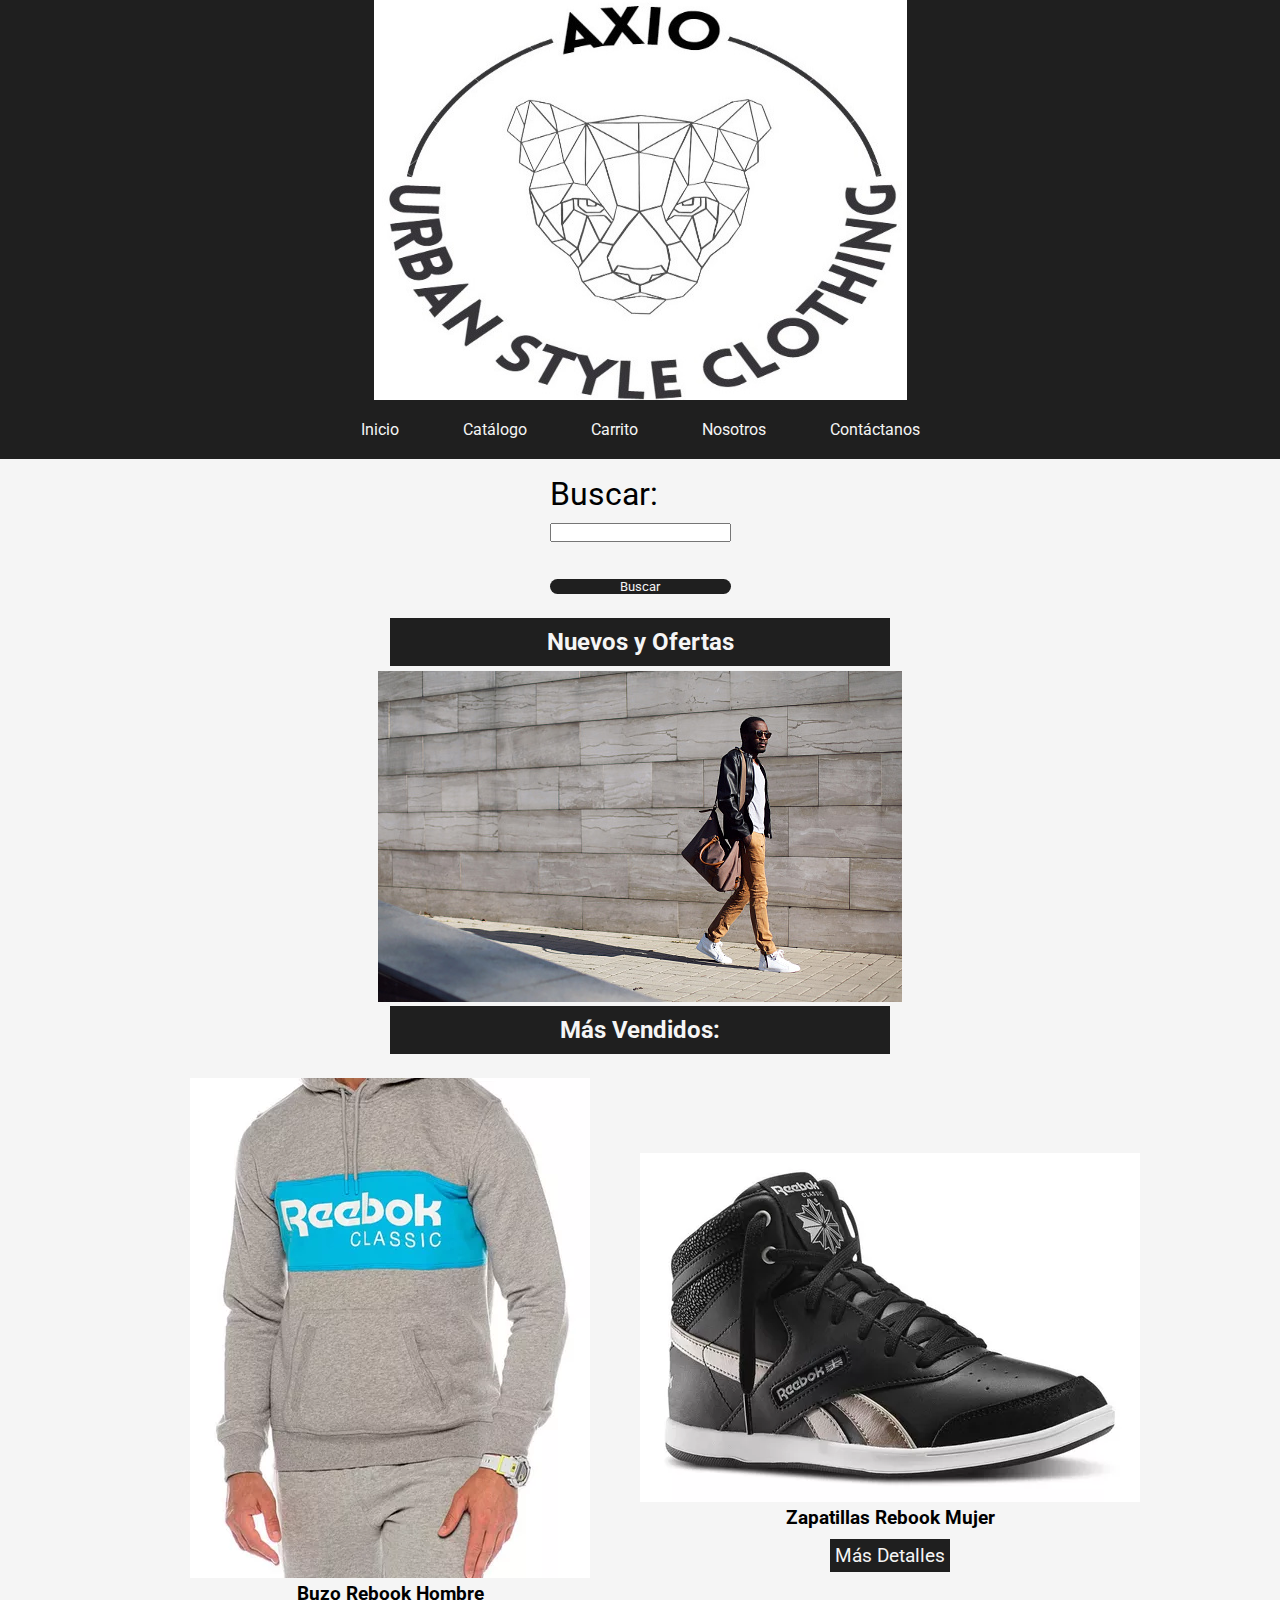
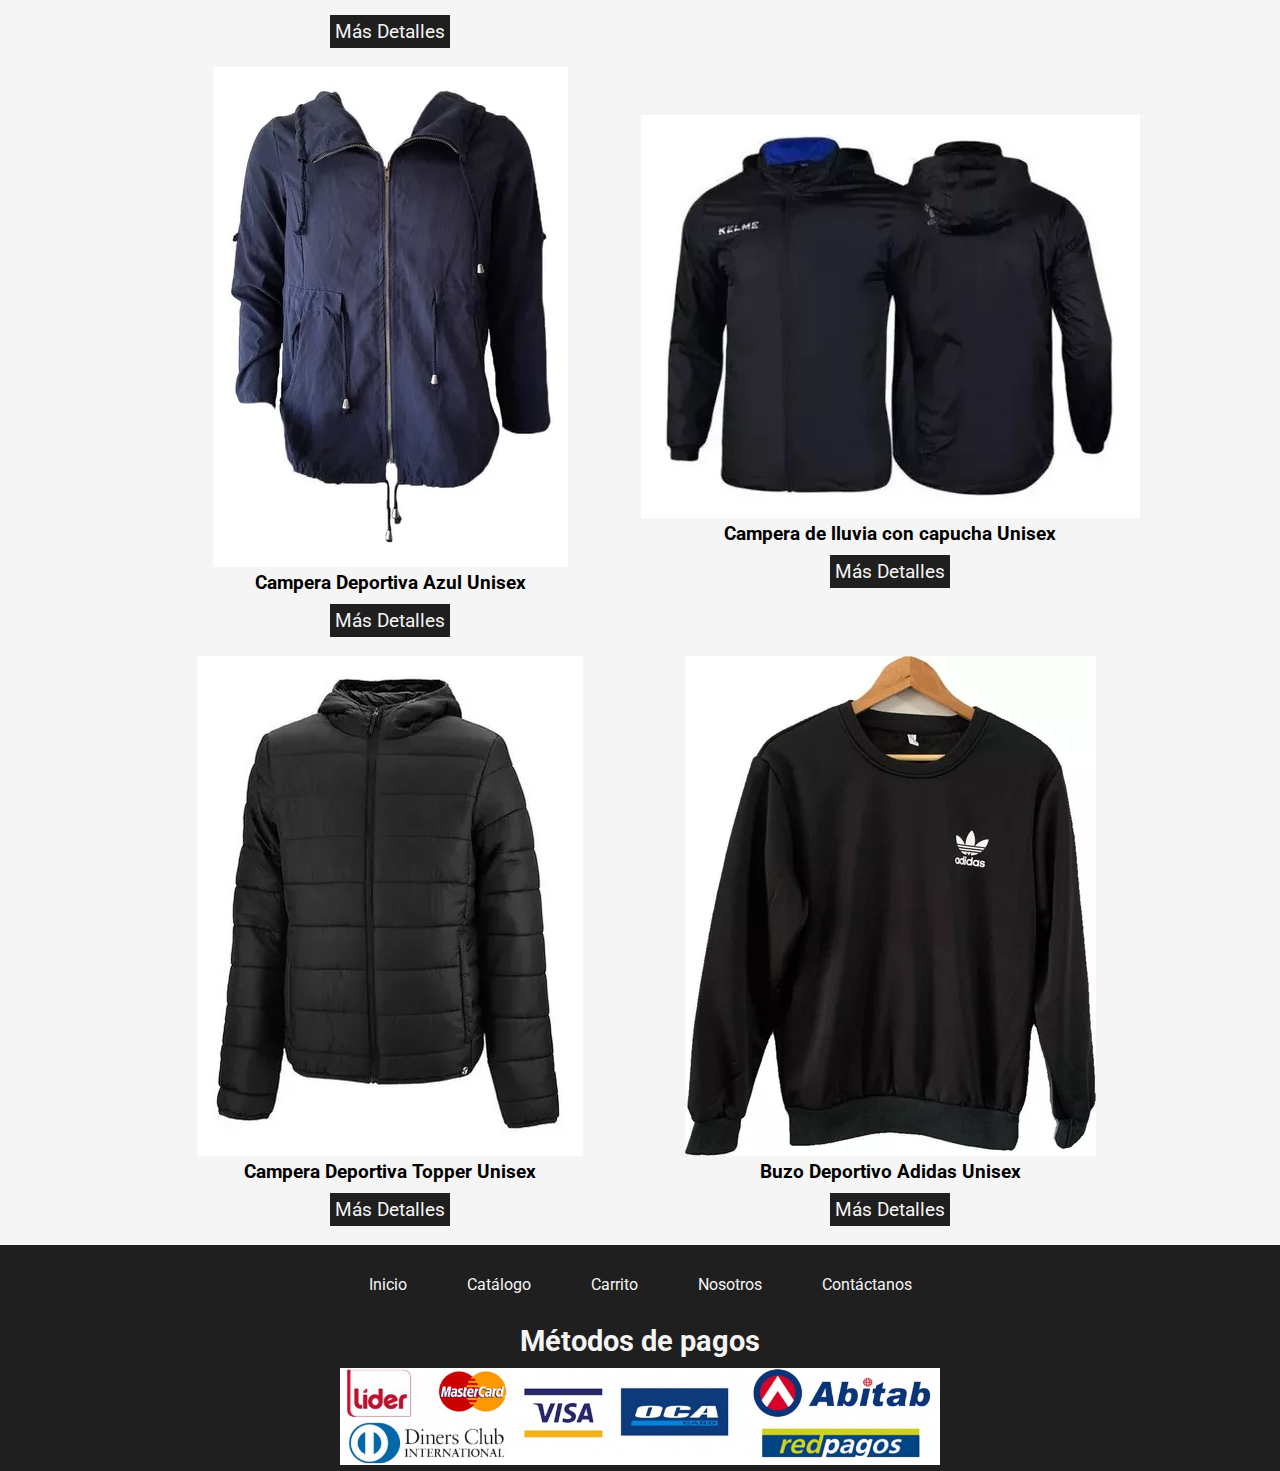
<file: index.html>
<!DOCTYPE html>
<html lang="en">
  <head>
    <meta charset="UTF-8" />
    <meta http-equiv="X-UA-Compatible" content="IE=edge" />
    <meta name="viewport" content="width=device-width, initial-scale=1.0" />
    <meta
      name="description"
      content="La mejor ropa casual con el estilo urbano clasico de todo Uruguay. Envios a todo el pais."
    />
    <link rel="stylesheet" type="text/css" href="./css/styles.css" />
    <title>Axio Urban Style | Estilo Ropa Urbana - Inicio</title>
  </head>
  <body>
    <header class="container-fluid">
      <section>
        <div class="flex-div">
          <h1>Axio Urban Style Clothing | Estilo de Ropa Urbana y Casual</h1>
          <div class="logo-img">
            <img src="./img/axiouscdos.jpg" alt="logo tienda de ropa urbana" />
          </div>

          <div class="flex-nav">
            <nav class="nav">
              <ul>
                <li><a href="./index.html">Inicio</a></li>
                <li><a href="./pages/catalogo.html">Catálogo</a></li>
                <li><a href="./pages/carrito.html">Carrito</a></li>
                <li><a href="./pages/nosotros.html">Nosotros</a></li>
                <li><a href="./pages/contacto.html">Contáctanos</a></li>
              </ul>
            </nav>
          </div>
        </div>
      </section>
    </header>

    <main class="container">
      <section class="flex-contenedor">
        <div class="section-busqueda">
          <form action="/buscar" method="get">
            <label for="busqueda">Buscar:</label>
            <input type="text" id="busqueda" name="busqueda" />
            <button type="submit" class="boton-busqueda">Buscar</button>
          </form>
        </div>

        <section><h2 class="nuevos-ofertas">Nuevos y Ofertas</h2></section>

        <section>
          <figure>
            <img src="./img/ofertasynuevosdos.jpg" alt="" class="nuevosimg" />
          </figure>
        </section>

        <section><h2 class="mas-vendidos">Más Vendidos:</h2></section>
        <div class="articulos-container">
          <div class="card">
            <img
              src="./img/buzorebookhombre.jpg"
              alt="buzo reebok para hombre"
              class="vendidos-imagen"
            />
            <h3>Buzo Rebook Hombre</h3>
            <p class="parrafo"></p>
            <button class="boton"><span>Más Detalles</span></button>
          </div>

          <div class="card">
            <img
              src="./img/championesrebookmujer.jpg"
              alt="zapatillas rebook para mujer"
              class="vendidos-imagen"
            />
            <h3>Zapatillas Rebook Mujer</h3>
            <p class="parrafo"></p>
            <button class="boton"><span>Más Detalles</span></button>
          </div>

          <div class="card">
            <img
              src="./img/camperadeportivalisaazul.jpg"
              alt="campera deportiva azul unisex"
              class="vendidos-imagen"
            />
            <h3>Campera Deportiva Azul Unisex</h3>
            <p class="parrafo"></p>

            <button class="boton"><span>Más Detalles</span></button>
          </div>

          <div class="card">
            <img
              src="./img/camperaconcapuchedelluvia.jpg"
              alt="campera con capucha de lluvia"
              class="vendidos-imagen"
            />
            <h3>Campera de lluvia con capucha Unisex</h3>
            <p class="parrafo"></p>

            <button class="boton"><span>Más Detalles</span></button>
          </div>

          <div class="card">
            <img
              src="./img/camperadeportivaabrigotopper.jpg"
              alt="campera deportiva abrigada marca topper"
              class="vendidos-imagen"
            />
            <h3>Campera Deportiva Topper Unisex</h3>
            <p class="parrafo"></p>

            <button class="boton"><span>Más Detalles</span></button>
          </div>

          <div class="card">
            <img
              src="./img/buzodeportivoadidas.jpg"
              alt="buzo deportivo adidas unisex"
              class="vendidos-imagen"
            />
            <h3>Buzo Deportivo Adidas Unisex</h3>
            <p class="parrafo"></p>

            <button class="boton"><span>Más Detalles</span></button>
          </div>
        </div>
      </section>
    </main>

    <footer>
      <nav class="footer">
        <li><a href="./index.html">Inicio</a></li>
        <li><a href="./pages/catalogo.html">Catálogo</a></li>
        <li><a href="./pages/carrito.html">Carrito</a></li>
        <li><a href="./pages/nosotros.html">Nosotros</a></li>
        <li><a href="./pages/contacto.html">Contáctanos</a></li>
      </nav>

      <div class="pagos">
        <h3>Métodos de pagos</h3>
        <div class="imagen-footer">
          <img class="pagos-img" src="./img/pagos.jpg" alt="pagos" />
        </div>
      </div>
    </footer>
  </body>
</html>
</file>
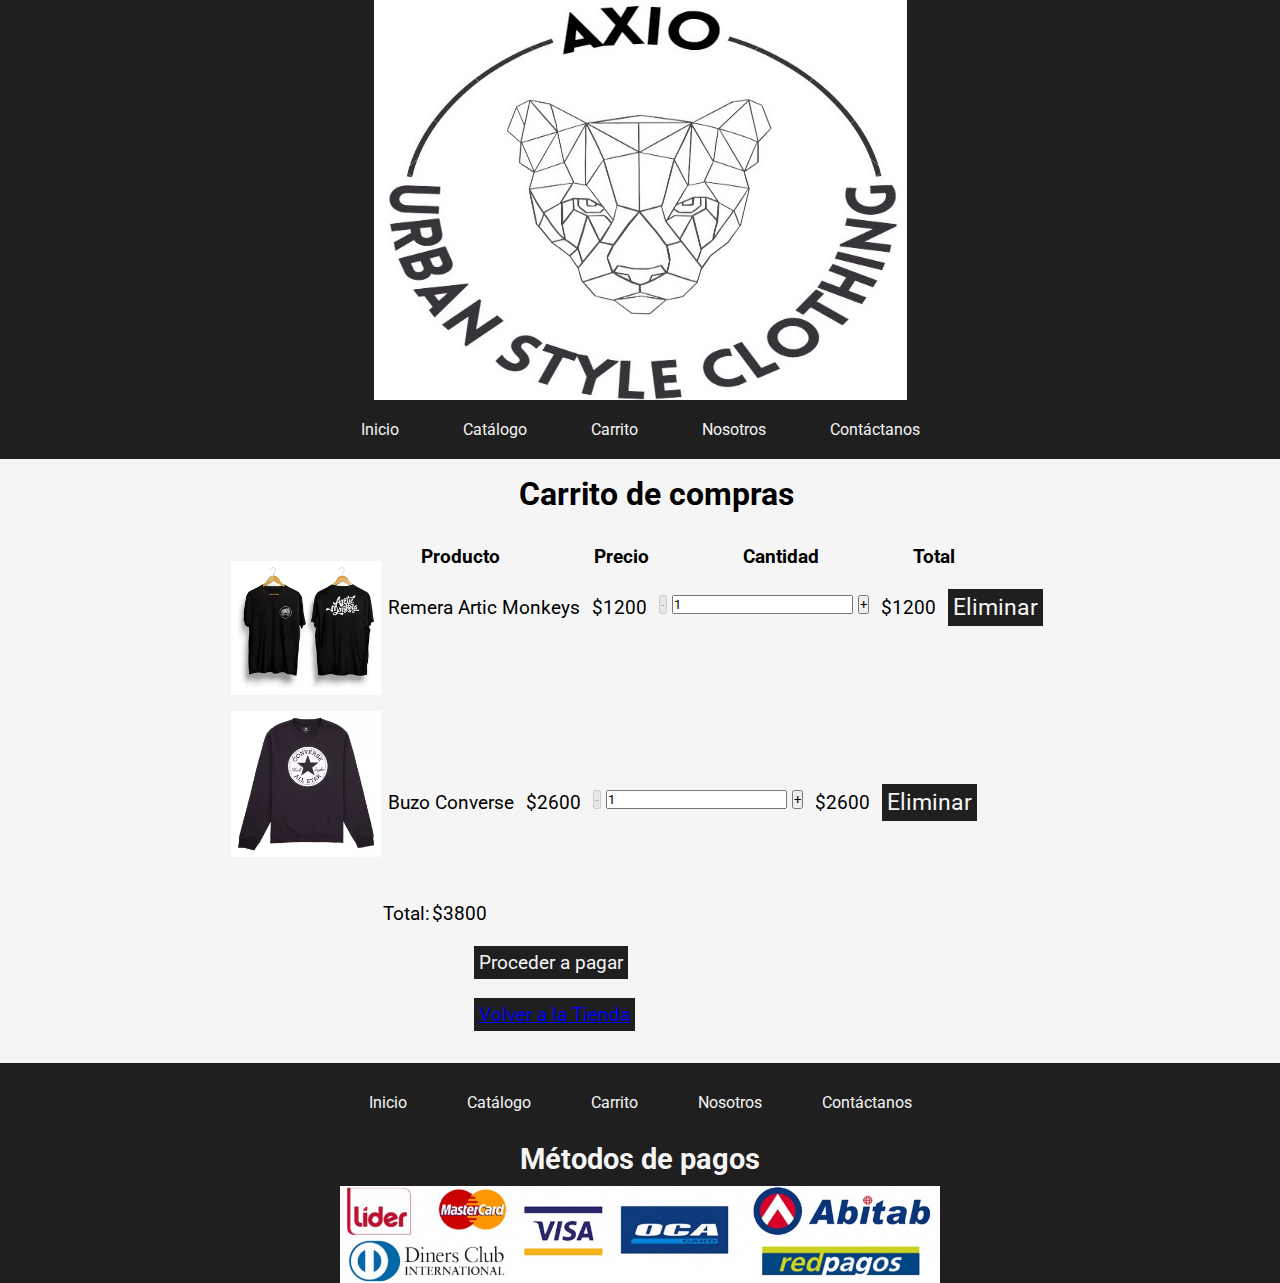
<file: pages/carrito.html>
<!DOCTYPE html>
<html lang="en">
  <head>
    <meta charset="UTF-8" />
    <meta http-equiv="X-UA-Compatible" content="IE=edge" />
    <meta name="viewport" content="width=device-width, initial-scale=1.0" />
    <meta
      name="description"
      content="Carrito de compras de Axio, ropa urbana casual. Envios a todo el pais."
    />
    <link rel="stylesheet" type="text/css" href="../css/styles.css" />
    <title>Axio Urban Style | Estilo Ropa Urbana - Carrito</title>
  </head>
  <body>
    <header>
      <section>
        <div class="flex-div">
          <h1>Axio Urban Style</h1>
          <div class="logo-img">
            <img src="../img/axiouscdos.jpg" alt="logo tienda de ropa urbana" />
          </div>

          <div class="flex-nav">
            <nav class="nav">
              <ul>
                <li><a href="../index.html">Inicio</a></li>
                <li><a href="./catalogo.html">Catálogo</a></li>
                <li><a href="./carrito.html">Carrito</a></li>
                <li><a href="./nosotros.html">Nosotros</a></li>
                <li><a href="./contacto.html">Contáctanos</a></li>
              </ul>
            </nav>
          </div>
        </div>
      </section>
    </header>

    <h2 class="carrito-label">Carrito de compras</h2>

    <main>
      <section>
        <div class="carrito-general">
          <div>
            <img
              src="../img/remeraarticmonkeysunisex.jpg"
              alt="remera artic monkeys unisex"
              class="tamaño-imagen-carrito"
            />
            <img
              src="../img/buzoconverseunisex.jpg"
              alt="buzo converse unisex"
              class="tamaño-imagen-carrito"
            />
          </div>
          <div>
            <table class="tabla-carrito">
              <thead>
                <tr class="titulo-tabla-carrito">
                  <th>Producto</th>
                  <th>Precio</th>
                  <th>Cantidad</th>
                  <th>Total</th>
                  <th></th>
                </tr>
              </thead>
              <tbody class="carrito-añadidos">
                <tr>
                  <td>Remera Artic Monkeys</td>
                  <td>$1200</td>
                  <td>
                    <button disabled>-</button>
                    <input type="text" value="1" />
                    <button>+</button>
                  </td>
                  <td>$1200</td>
                  <td>
                    <button class="boton"><span>Eliminar</span></button>
                  </td>
                </tr>

                <tr>
                  <td>Buzo Converse</td>
                  <td>$2600</td>
                  <td>
                    <button disabled>-</button>
                    <input type="text" value="1" />
                    <button>+</button>
                  </td>
                  <td>$2600</td>
                  <td>
                    <button class="boton"><span>Eliminar</span></button>
                  </td>
                </tr>
              </tbody>
              <tfoot class="precio-total-tabla">
                <tr>
                  <td colspan="3">Total:</td>
                  <td>$3800</td>
                  <td></td>
                </tr>
              </tfoot>
            </table>
          </div>
        </div>

        <button class="boton boton-carrito">
          <span>Proceder a pagar</span>
        </button>
        <button class="boton boton-carrito">
          <a href="../pages/catalogo.html"><span>Volver a la Tienda</span></a>
        </button>
      </section>
    </main>

    <footer class="foot-flex">
      <nav class="footer">
        <li><a href="../index.html">Inicio</a></li>
        <li><a href="../pages/catalogo.html">Catálogo</a></li>
        <li><a href="../pages/carrito.html">Carrito</a></li>
        <li><a href="../pages/nosotros.html">Nosotros</a></li>
        <li><a href="../pages/contacto.html">Contáctanos</a></li>
      </nav>

      <div class="pagos">
        <h3>Métodos de pagos</h3>
        <img class="pagos-img" src="../img/pagos.jpg" alt="pagos" />
      </div>
    </footer>
  </body>
</html>
</file>
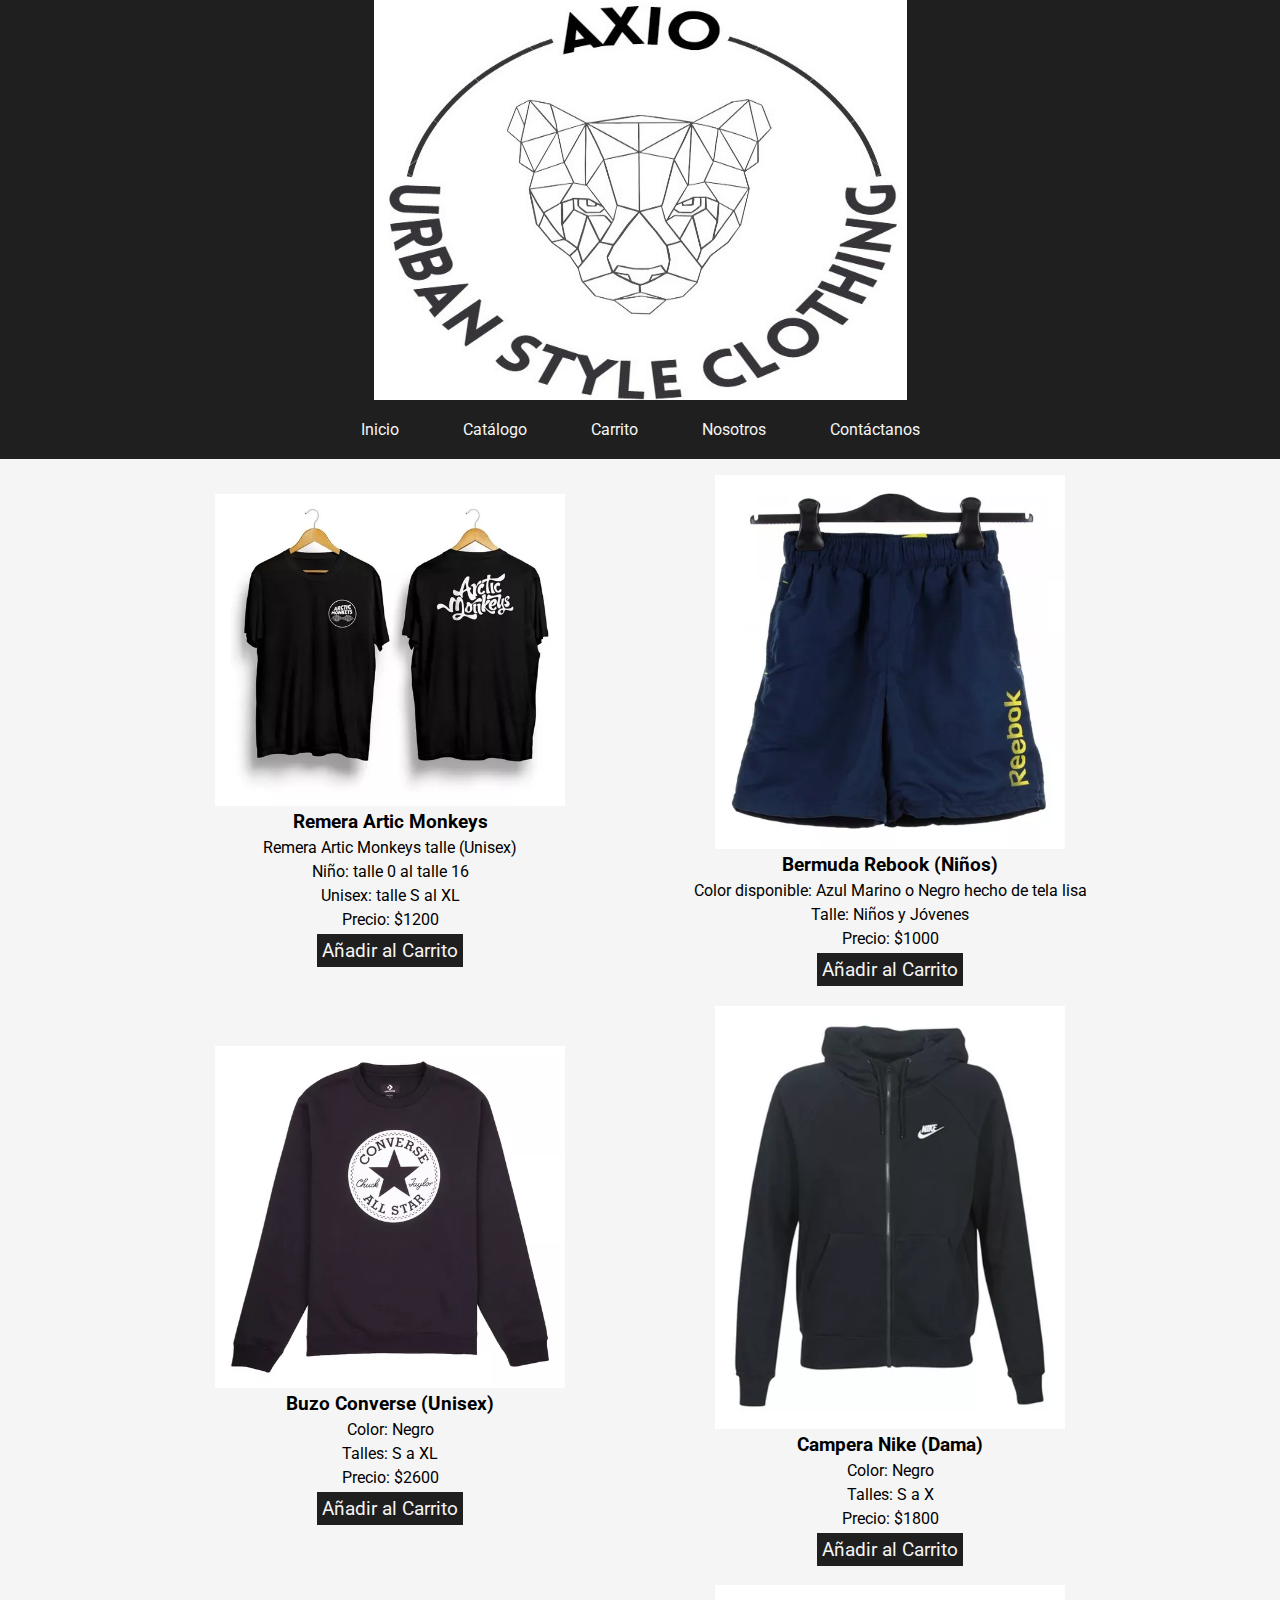
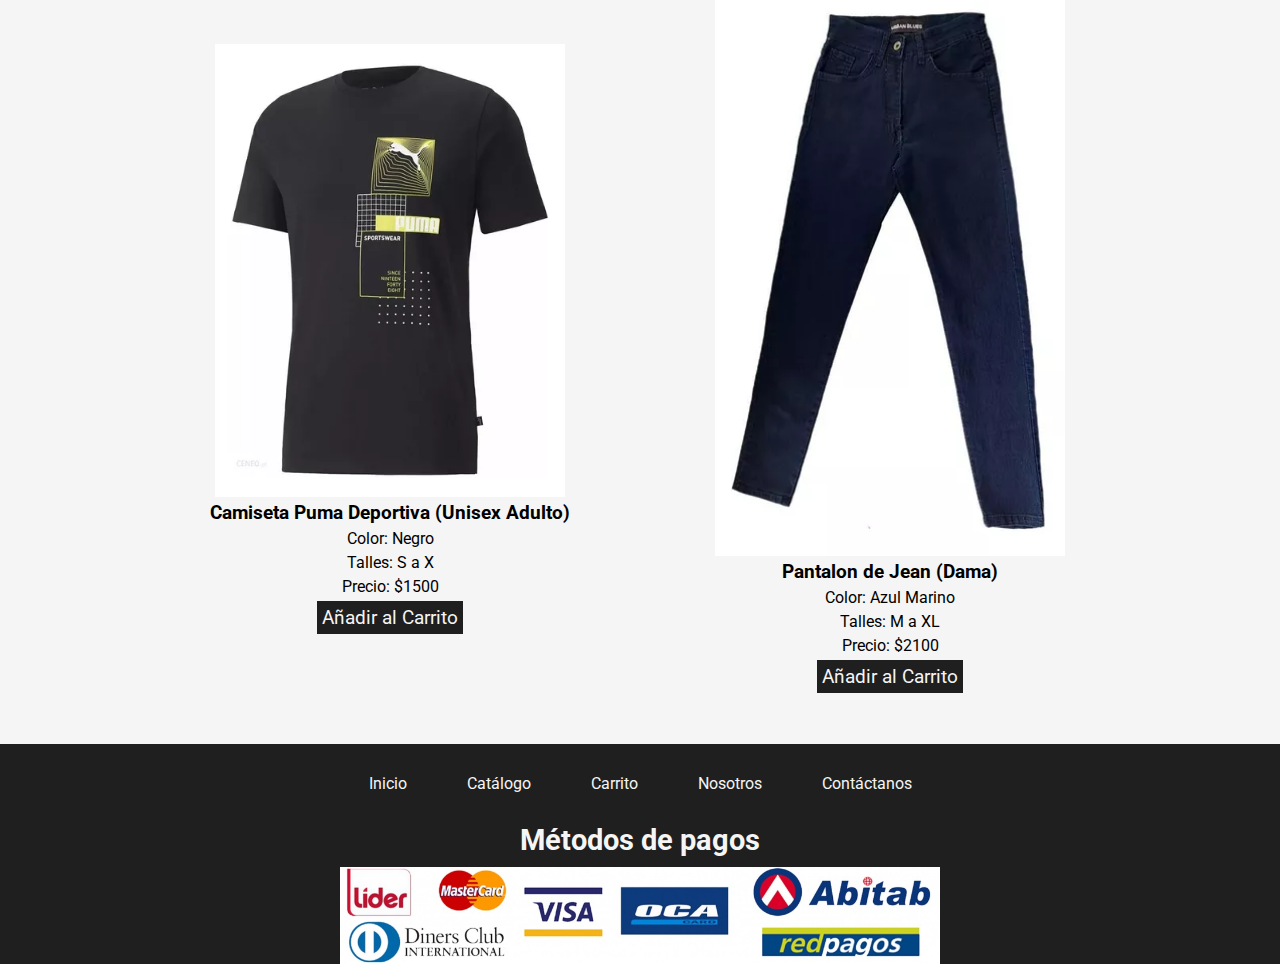
<file: pages/catalogo.html>
<!DOCTYPE html>
<html lang="en">
  <head>
    <meta charset="UTF-8" />
    <meta http-equiv="X-UA-Compatible" content="IE=edge" />
    <meta name="viewport" content="width=device-width, initial-scale=1.0" />
    <meta
      name="description"
      content="Catálogo con la mejor ropa de estilo urbano clasico de todo Uruguay. Envios a todo el pais."
    />
    <link rel="stylesheet" type="text/css" href="../css/styles.css" />
    <title>Axio Urban Style | Estilo Ropa Urbana - Catálogo</title>
  </head>
  <body>
    <header>
      <section>
        <div class="flex-div">
          <h1>Axio Urban Style</h1>
          <div class="logo-img">
            <img src="../img/axiouscdos.jpg" alt="logo tienda de ropa urbana" />
          </div>

          <div class="flex-nav">
            <nav class="nav">
              <ul>
                <li><a href="../index.html">Inicio</a></li>
                <li><a href="./catalogo.html">Catálogo</a></li>
                <li><a href="./carrito.html">Carrito</a></li>
                <li><a href="./nosotros.html">Nosotros</a></li>
                <li><a href="./contacto.html">Contáctanos</a></li>
              </ul>
            </nav>
          </div>
        </div>
      </section>
    </header>
    <main>
      <section>
        <div class="flex-contenedor-catalogo">
          <div class="card">
            <img
              src="../img/remeraarticmonkeysunisex.jpg"
              alt="remera artic monkeys unisex"
              class="tamaño-imagen-catalogo"
            />
            <h3>Remera Artic Monkeys</h3>
            <p>Remera Artic Monkeys talle (Unisex)</p>
            <p>Niño: talle 0 al talle 16</p>
            <p>Unisex: talle S al XL</p>
            <p>Precio: $1200</p>
            <button class="boton"><span>Añadir al Carrito</span></button>
          </div>

          <div class="card">
            <img
              src="../img/bermudarebookniño.jpg"
              alt="bermuda rebook niño"
              class="tamaño-imagen-catalogo"
            />
            <h3>Bermuda Rebook (Niños)</h3>
            <p>Color disponible: Azul Marino o Negro hecho de tela lisa</p>
            <p>Talle: Niños y Jóvenes</p>
            <p>Precio: $1000</p>
            <button class="boton"><span>Añadir al Carrito</span></button>
          </div>

          <div class="card">
            <img
              src="../img/buzoconverseunisex.jpg"
              alt="buzo converse unisex"
              class="tamaño-imagen-catalogo"
            />
            <h3>Buzo Converse (Unisex)</h3>
            <p>Color: Negro</p>
            <p>Talles: S a XL</p>
            <p>Precio: $2600</p>

            <button class="boton"><span>Añadir al Carrito</span></button>
          </div>

          <div class="card">
            <img
              src="../img/buzonikedama.jpg"
              alt="buzo nike de mujer"
              class="tamaño-imagen-catalogo"
            />
            <h3>Campera Nike (Dama)</h3>
            <p>Color: Negro</p>
            <p>Talles: S a X</p>
            <p>Precio: $1800</p>

            <button class="boton"><span>Añadir al Carrito</span></button>
          </div>

          <div class="card">
            <img
              src="../img/camisetapumadeportivoadulto.jpg"
              alt="camiseta puma deportivo adulto"
              class="tamaño-imagen-catalogo"
            />
            <h3>Camiseta Puma Deportiva (Unisex Adulto)</h3>
            <p>Color: Negro</p>
            <p>Talles: S a X</p>
            <p>Precio: $1500</p>

            <button class="boton"><span>Añadir al Carrito</span></button>
          </div>

          <div class="card">
            <img
              src="../img/pantalonjeandama.jpg"
              alt="pantalon jean de mujer"
              class="tamaño-imagen-catalogo"
            />
            <h3>Pantalon de Jean (Dama)</h3>
            <p>Color: Azul Marino</p>
            <p>Talles: M a XL</p>
            <p>Precio: $2100</p>

            <button class="boton"><span>Añadir al Carrito</span></button>
          </div>
        </div>
      </section>
    </main>

    <footer class="foot-flex">
      <nav class="footer">
        <li><a href="../index.html">Inicio</a></li>
        <li><a href="../pages/catalogo.html">Catálogo</a></li>
        <li><a href="../pages/carrito.html">Carrito</a></li>
        <li><a href="../pages/nosotros.html">Nosotros</a></li>
        <li><a href="../pages/contacto.html">Contáctanos</a></li>
      </nav>

      <div class="pagos">
        <h3>Métodos de pagos</h3>
        <img class="pagos-img" src="../img/pagos.jpg" alt="pagos" />
      </div>
    </footer>
  </body>
</html>
</file>
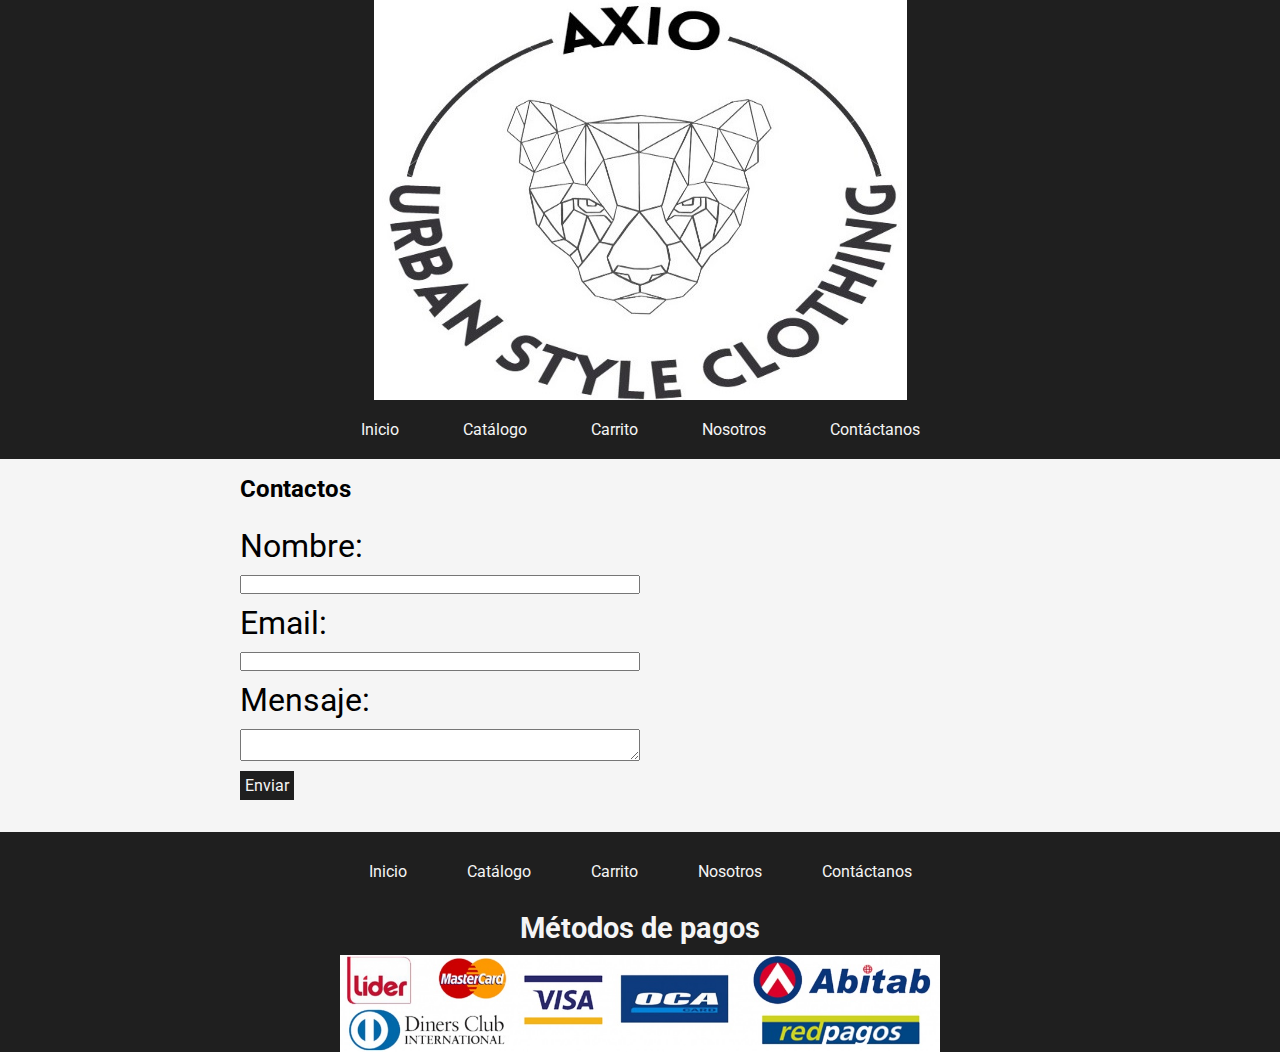
<file: pages/contacto.html>
<!DOCTYPE html>
<html lang="en">
  <head>
    <meta charset="UTF-8" />
    <meta http-equiv="X-UA-Compatible" content="IE=edge" />
    <meta name="viewport" content="width=device-width, initial-scale=1.0" />
    <meta
      name="description"
      content="Seccion de contactos de Axio, la tienda de ropa con el mejor estilo urbano de Uruguay. Respuesta Rápida e inmediata."
    />
    <link rel="stylesheet" type="text/css" href="../css/styles.css" />
    <title>Axio Urban Style | Estilo Ropa Urbana - Contacto</title>
  </head>
  <body>
    <header>
      <section>
        <div class="flex-div">
          <h1>Axio Urban Style</h1>
          <div class="logo-img">
            <img src="../img/axiouscdos.jpg" alt="logo tienda de ropa urbana" />
          </div>

          <div class="flex-nav">
            <nav class="nav">
              <ul>
                <li><a href="../index.html">Inicio</a></li>
                <li><a href="./catalogo.html">Catálogo</a></li>
                <li><a href="./carrito.html">Carrito</a></li>
                <li><a href="./nosotros.html">Nosotros</a></li>
                <li><a href="./contacto.html">Contáctanos</a></li>
              </ul>
            </nav>
          </div>
        </div>
      </section>
    </header>

    <main>
      <section class="contactos">
        <h2 class="contactos-titulo">Contactos</h2>
        <form>
          <label for="nombre">Nombre:</label>
          <input type="text" id="nombre" name="nombre" />
          <label for="email">Email:</label>
          <input type="email" id="email" name="email" />
          <label for="mensaje">Mensaje:</label>
          <textarea id="mensaje" name="mensaje"></textarea>
        </form>
      </section>
      <button type="submit" class="boton boton-enviar">
        <span>Enviar</span>
      </button>
    </main>

    <footer class="foot-flex">
      <nav class="footer">
        <li><a href="../index.html">Inicio</a></li>
        <li><a href="../pages/catalogo.html">Catálogo</a></li>
        <li><a href="../pages/carrito.html">Carrito</a></li>
        <li><a href="../pages/nosotros.html">Nosotros</a></li>
        <li><a href="../pages/contacto.html">Contáctanos</a></li>
      </nav>

      <div class="pagos">
        <h3>Métodos de pagos</h3>
        <img class="pagos-img" src="../img/pagos.jpg" alt="pagos" />
      </div>
    </footer>
  </body>
</html>
</file>
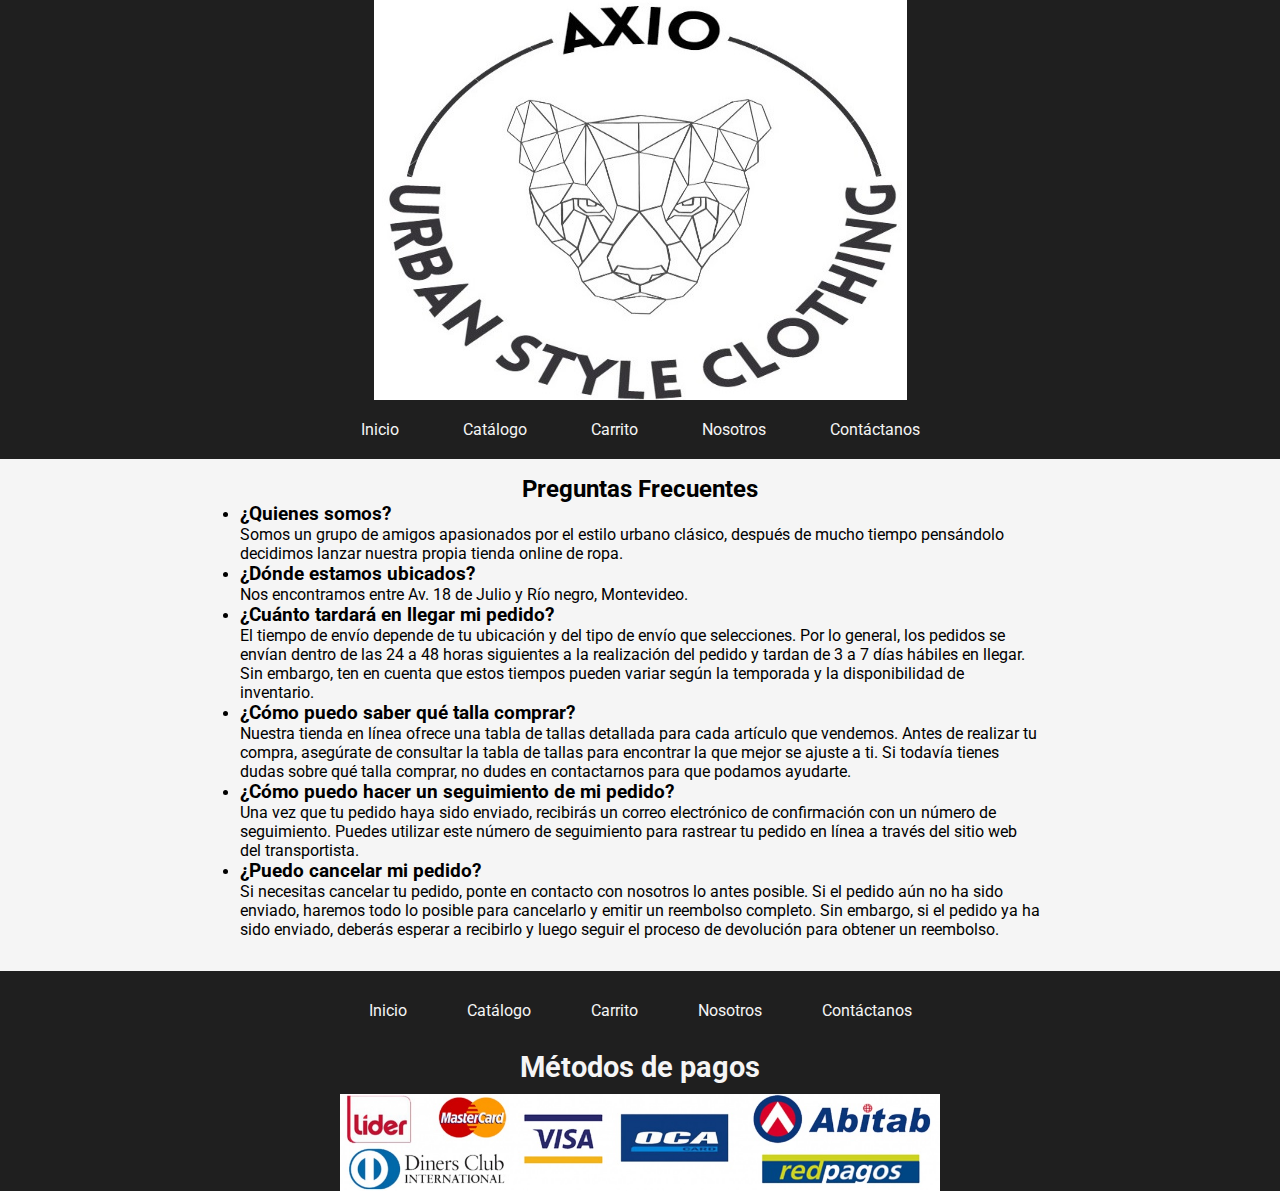
<file: pages/nosotros.html>
<!DOCTYPE html>
<html lang="en">
  <head>
    <meta charset="UTF-8" />
    <meta http-equiv="X-UA-Compatible" content="IE=edge" />
    <meta name="viewport" content="width=device-width, initial-scale=1.0" />
    <meta
      name="description"
      content="Quién es Axio y por qué tiene el mejor estilo Urbano de ropa en Uruguay?"
    />
    <link rel="stylesheet" type="text/css" href="../css/styles.css" />
    <title>Axio Urban Style | Estilo Ropa Urbana - Nosotros</title>
  </head>
  <body>
    <header>
      <section>
        <div class="flex-div">
          <h1>Axio Urban Style</h1>
          <div class="logo-img">
            <img src="../img/axiouscdos.jpg" alt="logo tienda de ropa urbana" />
          </div>

          <div class="flex-nav">
            <nav class="nav">
              <ul>
                <li><a href="../index.html">Inicio</a></li>
                <li><a href="./catalogo.html">Catálogo</a></li>
                <li><a href="./carrito.html">Carrito</a></li>
                <li><a href="./nosotros.html">Nosotros</a></li>
                <li><a href="./contacto.html">Contáctanos</a></li>
              </ul>
            </nav>
          </div>
        </div>
      </section>
    </header>

    <main>
      <section>
        <div class="faq-section">
          <h2>Preguntas Frecuentes</h2>
        </div>
        <div class="preguntas-nosotros">
          <ul>
            <li>
              <h3 class="faq-pregunta">¿Quienes somos?</h3>
              <p>
                Somos un grupo de amigos apasionados por el estilo urbano
                clásico, después de mucho tiempo pensándolo decidimos lanzar
                nuestra propia tienda online de ropa.
              </p>
            </li>
            <li>
              <h3 class="faq-pregunta">¿Dónde estamos ubicados?</h3>
              <p>
                Nos encontramos entre Av. 18 de Julio y Río negro, Montevideo.
              </p>
            </li>
            <li>
              <h3 class="faq-pregunta">¿Cuánto tardará en llegar mi pedido?</h3>
              <p>
                El tiempo de envío depende de tu ubicación y del tipo de envío
                que selecciones. Por lo general, los pedidos se envían dentro de
                las 24 a 48 horas siguientes a la realización del pedido y
                tardan de 3 a 7 días hábiles en llegar. Sin embargo, ten en
                cuenta que estos tiempos pueden variar según la temporada y la
                disponibilidad de inventario.
              </p>
            </li>
            <li>
              <h3 class="faq-pregunta">¿Cómo puedo saber qué talla comprar?</h3>
              <p>
                Nuestra tienda en línea ofrece una tabla de tallas detallada
                para cada artículo que vendemos. Antes de realizar tu compra,
                asegúrate de consultar la tabla de tallas para encontrar la que
                mejor se ajuste a ti. Si todavía tienes dudas sobre qué talla
                comprar, no dudes en contactarnos para que podamos ayudarte.
              </p>
            </li>
            <li>
              <h3 class="faq-pregunta">
                ¿Cómo puedo hacer un seguimiento de mi pedido?
              </h3>
              <p>
                Una vez que tu pedido haya sido enviado, recibirás un correo
                electrónico de confirmación con un número de seguimiento. Puedes
                utilizar este número de seguimiento para rastrear tu pedido en
                línea a través del sitio web del transportista.
              </p>
            </li>
            <li>
              <h3 class="faq-pregunta">¿Puedo cancelar mi pedido?</h3>
              <p>
                Si necesitas cancelar tu pedido, ponte en contacto con nosotros
                lo antes posible. Si el pedido aún no ha sido enviado, haremos
                todo lo posible para cancelarlo y emitir un reembolso completo.
                Sin embargo, si el pedido ya ha sido enviado, deberás esperar a
                recibirlo y luego seguir el proceso de devolución para obtener
                un reembolso.
              </p>
            </li>
          </ul>
        </div>
      </section>
    </main>

    <footer class="foot-flex">
      <nav class="footer">
        <li><a href="../index.html">Inicio</a></li>
        <li><a href="../pages/catalogo.html">Catálogo</a></li>
        <li><a href="../pages/carrito.html">Carrito</a></li>
        <li><a href="../pages/nosotros.html">Nosotros</a></li>
        <li><a href="../pages/contacto.html">Contáctanos</a></li>
      </nav>

      <div class="pagos">
        <h3>Métodos de pagos</h3>
        <img class="pagos-img" src="../img/pagos.jpg" alt="pagos" />
      </div>
    </footer>
  </body>
</html>
</file>
<file: css/styles.css>
@charset "UTF-8";
@import "https://fonts.googleapis.com/css2?family=Roboto:ital,wght@1,300&display=swap";
* {
  margin: 0;
  padding: 0;
  box-sizing: border-box;
  font-family: "Roboto";
}

body {
  background-color: whitesmoke;
}

section article {
  background-image: url(../img/ofertasynuevosdos.jpg);
  background-size: cover;
  height: 365px;
  width: 600px;
  margin-bottom: 1em;
  display: flex;
}

.logo-img {
  display: flex;
  justify-content: center;
  background-color: rgb(31, 31, 31);
  background-size: contain;
  background-repeat: no-repeat;
  background-position: center;
  height: 400px;
  width: 100%;

}

h1 {
	position: absolute;
	clip: rect(0 0 0 0);
	height: 0;
	width: 0;
	overflow: hidden;
}

.flex-contenedor {
  display: flex;
  justify-content: center;
  flex-direction: column;
  flex-wrap: wrap;
  align-items: center;
}

.flex-contenedor-catalogo {
  display: flex;
  justify-content: center;
  flex-direction: row;
  flex-wrap: wrap;
  align-items: center;
}

.nuevos-ofertas {
  color: whitesmoke;
  background-color: rgb(31, 31, 31);
  width: 500px;
  text-align: center;
  margin-top: 1em;
  margin-bottom: 5px;
  padding: 10px 0;
}

.mas-vendidos {
  color: whitesmoke;
  background-color: rgb(31, 31, 31);
  width: 500px;
  text-align: center;
  margin-bottom: 1em;
  padding: 10px 0;
}

.articulos-container {
  display: flex;
  flex-wrap: wrap;
  align-content: center;
  justify-content: center;
}

.boton-busqueda {
  display: inline-block;
  margin-top: 2em;
  background-color: rgb(31, 31, 31);
  color: whitesmoke;
  border-radius: 50px;
  padding-inline: 10px;
  border-style: none;
}

.flex-nav {
  display: flex;
  flex-direction: column;
  align-content: center;
  width: 100%;
}
.flex-nav nav ul {
  display: flex;
  justify-content: space-evenly;
  gap: 4em;
}

.flex-div {
  display: flex;
  flex-direction: column;
  align-items: center;
  width: 100vw;
}

.nav {
  color: whitesmoke;
  background-color: rgb(31, 31, 31);
  width: 100%;
  padding: 20px 15px;
  text-align: center;
  justify-content: center;
  display: flex;
  margin-bottom: 1em;
}
.nav li {
  list-style: none;
}
.nav li a {
  text-decoration: none;
  color: whitesmoke;
}
.nav li a:hover {
  text-decoration: underline;
  color: chocolate;
}
.nav ul {
  list-style: none;
}

.card {
  display: flex;
  width: 500px;
  flex-direction: column;
  align-items: center;
  gap: 5px;
  justify-content: center;
}

.tamaño-imagen-catalogo {
  width: 70%;
}

.tamaño-imagen-carrito {
  display: flex;
  flex-direction: column;
  width: 150px;
  gap: 10px;
  align-items: center;
  padding-top: 1em;
}

.tabla-carrito {
  display: flex;
  flex-direction: column;
  font-size: 1.2em;
}

.carrito-general {
  display: flex;
  flex-direction: row;
  justify-content: center;
}

.titulo-tabla-carrito {
  display: flex;
  justify-content: space-between;
  padding-left: 40px;
  padding-bottom: 1em;
}

.carrito-añadidos {
  display: flex;
  flex-direction: column;
  gap: 8em;
}
.carrito-añadidos .boton {
  margin-bottom: 0;
}
.carrito-añadidos td {
  padding-inline: 5px;
}

.precio-total-tabla {
  display: flex;
  margin-top: 4em;
  justify-content: flex-start;
}

.parrafo {
  display: flex;
  padding-inline: 1em;
}

.preguntas-nosotros {
  display: flex;
  margin-left: 15em;
  margin-right: 15em;
}

.boton {
  background-color: rgb(31, 31, 31);
  color: whitesmoke;
  display: flex;
  margin-bottom: 1em;
  font-size: 1.2em;
  cursor: pointer;
  transition: 0.3s ease all;
  border: none;
  border-style: none;
  padding: 5px 5px;
  position: relative;
  overflow: hidden;
}
.boton::after {
  content: "";
  width: 100%;
  height: 100%;
  background: chocolate;
  position: absolute;
  z-index: 1;
  top: -80px;
  left: 0;
  transition: 0.3s ease-in-out all;
}
.boton:hover::after {
  top: 0;
}
.boton span {
  position: relative;
  z-index: 2;
  transition: 0.3s ease all;
}

.boton-carrito {
  margin-left: 1em;
  margin-top: 1em;
  margin-left: 37%;
}

.carrito-label {
  margin-left: 1em;
  margin-bottom: 1em;
  text-align: center;
  font-size: 2em;
}

.faq-section {
  display: flex;
  flex-direction: column;
  align-items: center;
}

.contactos {
  display: flex;
  flex-direction: column;
  align-items: stretch;
  margin-right: 15em;
  margin-left: 15em;
}

.contactos-titulo {
  padding-bottom: 1em;
}

form {
  font-size: 2em;
  display: flex;
  flex-direction: column;
  align-items: stretch;
  max-width: 400px;
  width: 100%;
}

label {
  margin-bottom: 10px;
}

input {
  margin-bottom: 10px;
}

textarea {
  margin-bottom: 10px;
}

.boton-enviar {
  display: flex;
  margin-left: 5em;
  font-size: 1em;
  margin-left: 15em;
}

.foot-flex {
  display: flex;
  justify-content: space-evenly;
  margin-top: 2em;
  width: 100%;
  background-color: rgb(31, 31, 31);
  flex-wrap: wrap;
}

.footer {
  display: flex;
  color: whitesmoke;
  background-color: rgb(31, 31, 31);
  width: 100%;
  justify-content: center;
  align-items: center;
}
.footer li {
  padding: 30px;
  display: flex;
  list-style: none;
}
.footer li a {
  text-decoration: none;
  color: whitesmoke;
}
.footer li a:hover {
  text-decoration: underline;
  color: chocolate;
}

a:visited {
  text-decoration: none;
  text-decoration: none;
  color: whitesmoke;
  color: whitesmoke;
}

.pagos {
  color: whitesmoke;
  font-size: 25px;
  background-color: rgb(31, 31, 31);
  display: flex;
  flex-direction: column;
  justify-content: center;
  align-items: center;
  gap: 10px;
}

.pagos-img {
  width: 600px;
}

@media screen and (max-width: 480px) {
  section article {
    background-image: url(../img/ofertasynuevosdos.jpg);
    background-size: cover;
    width: 100%;
    margin-bottom: 1em;
    display: flex;
    flex-direction: column;
  }

  .logo-img {
    display: flex;
    flex-direction: column;
    justify-content: center;
    background-color: rgb(31, 31, 31);
    background-size: contain;
    background-repeat: no-repeat;
    background-position: center;
    height: 100%;
    width: 100%;
  
  }
  .section-busqueda {
    font-weight: 700;
    margin-top: 1em;
  }
  .nuevosimg {
    display: flex;
    width: 100%;
  }
  .articulos-container {
    width: 100%;
    display: flex;
    flex-wrap: wrap;
    align-content: center;
    justify-content: center;
  }
  .flex-contenedor {
    display: flex;
    justify-content: center;
    flex-direction: column;
    align-items: center;
  }
  h3 {
    text-align: center;
    align-items: center;
  }
  .nuevos-ofertas {
    color: whitesmoke;
    background-color: rgb(31, 31, 31);
    width: 100vw;
    justify-content: center;
    text-align: center;
    align-items: center;
    margin-top: 1em;
    margin-bottom: 5px;
    display: flex;
    padding: 10px 0;
  }
  .mas-vendidos {
    display: flex;
    justify-content: center;
    width: 100vw;
    padding: 10px 0;
    margin-bottom: 1em;
  }
  .flex-nav {
    display: flex;
    flex-direction: column;
    align-content: center;
    width: 100%;
  }
  .flex-nav nav ul {
    display: flex;
    gap: 1em;
    flex-direction: column;
    flex-wrap: wrap;
  }
  .flex-div {
    display: flex;
    flex-direction: column;
    align-items: center;
    width: 100vw;
  }
  .nav {
    color: whitesmoke;
    background-color: rgb(31, 31, 31);
    width: 100vw;
    justify-content: center;
    text-align: center;
    align-items: center;
    align-content: center;
    margin-bottom: 5px;
    display: flex;
  }
  .nav ul {
    align-items: center;
    list-style: none;
    display: flex;
  }
  .nav li {
    list-style: none;
    display: flex;
  }
  .nav li a {
    text-decoration: none;
    color: whitesmoke;
    display: flex;
  }
  .nav li a:hover {
    text-decoration: underline;
    color: chocolate;
    display: flex;
  }
  .card {
    display: flex;
    width: 400px;
    flex-direction: column;
    align-items: center;
    gap: 5px;
    justify-content: center;
    margin-bottom: 1em;
  }
  .vendidos-imagen {
    width: 350px;
  }
  .parrafo {
    display: flex;
    padding-inline: 1em;
  }
  .footer {
    display: flex;
    flex-direction: column;
    color: whitesmoke;
    background-color: rgb(31, 31, 31);
    width: 100%;
    justify-content: space-between;
    align-items: center;
  }
  .footer li {
    display: flex;
    list-style: none;
    display: flex;
  }
  .footer li a {
    text-decoration: none;
    color: whitesmoke;
    display: flex;
  }
  .footer li a:hover {
    text-decoration: underline;
    color: chocolate;
    display: flex;
  }
  .foot-flex {
    flex-direction: column;
    margin-top: 2em;
  }
  .imagen-footer {
    display: flex;
    flex-direction: column;
    align-items: center;
  }
  a:visited {
    text-decoration: none;
    text-decoration: none;
    color: whitesmoke;
    color: whitesmoke;
    display: flex;
    display: flex;
  }
  .pagos {
    color: whitesmoke;
    font-size: 25px;
    background-color: rgb(31, 31, 31);
    display: flex;
    flex-direction: column;
    justify-content: center;
    align-items: center;
    gap: 10px;
  }
  .pagos-img {
    width: 95%;
    display: flex;
    margin-bottom: 1em;
  }
  .carrito-general {
    display: flex;
    flex-wrap: wrap;
  }
  .titulo-tabla-carrito {
    padding: 0;
    padding-left: 5px;
  }
  .tamaño-imagen-carrito {
    width: 300px;
  }

  .tabla-carrito {
    display: flex;
    flex-direction: column;
    font-size: 1.1em;
  }

  .carrito-añadidos td {
    padding-inline: 6px;
  }
  .preguntas-nosotros {
    display: flex;
    margin-left: 2em;
    margin-right: 2em;
    list-style: none;
    text-decoration: none;
  }
  .faq-pregunta {
    display: flex;
    margin-top: 1em;
  }
  .contactos {
    display: flex;
    justify-content: center;
    align-items: center;
    margin-right: 0;
    margin-left: 0;
  }
  .boton-enviar {
    display: flex;
    margin-left: 0;
    font-size: 2em;
    margin-left: 1.3em;
  }
  .boton {
    padding: 5px 5px;
    border-style: none;
  }
  .boton-busqueda {
    padding: 5px 5px;
    border-style: none;
  }
}

/*# sourceMappingURL=styles.css.map */
</file>
